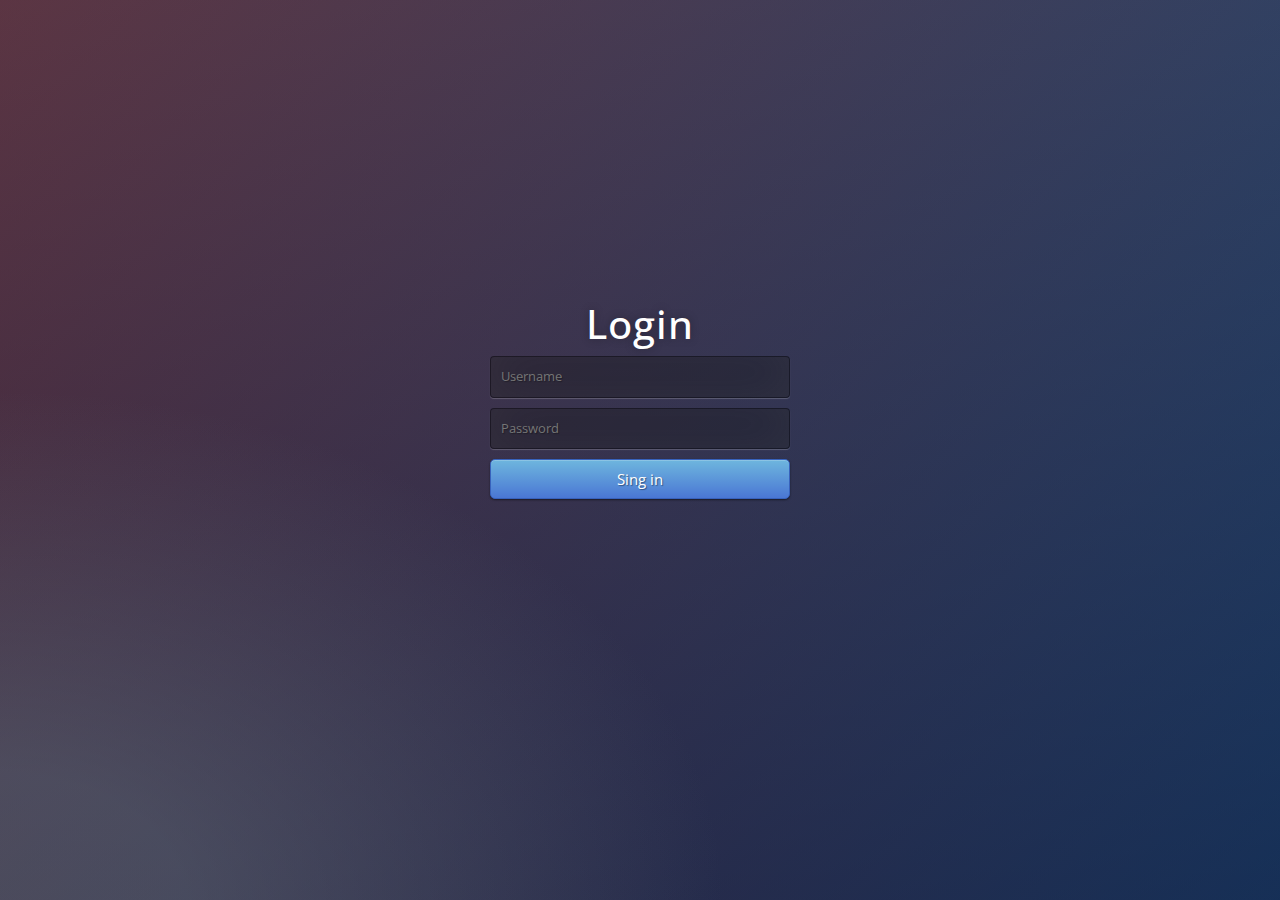
<file: index.html>
<!DOCTYPE html>
<html lang="es">

<head>
    <meta charset="UTF-8">
    <meta http-equiv="X-UA-Compatible" content="IE=edge">
    <meta name="viewport" content="width=device-width, initial-scale=1.0">
    <link rel="stylesheet" href="./assets/css/bootstrap.min.css">
    <link rel="stylesheet" href="./assets/css/login.css">
    <title>Login</title>
</head>

<body>
    <div class="login">
        <h1>Login</h1>
        <form>
            <input type="text" placeholder="Username" />
            <input type="password" placeholder="Password" />
            <a href="./contactos.html" type="submit" class="btn btn-primary btn-block btn-large">Sing in</a>
        </form>
    </div>
    <script src="./assets/js/bootstrap.min.js"></script>
</body>

</html>
</file>
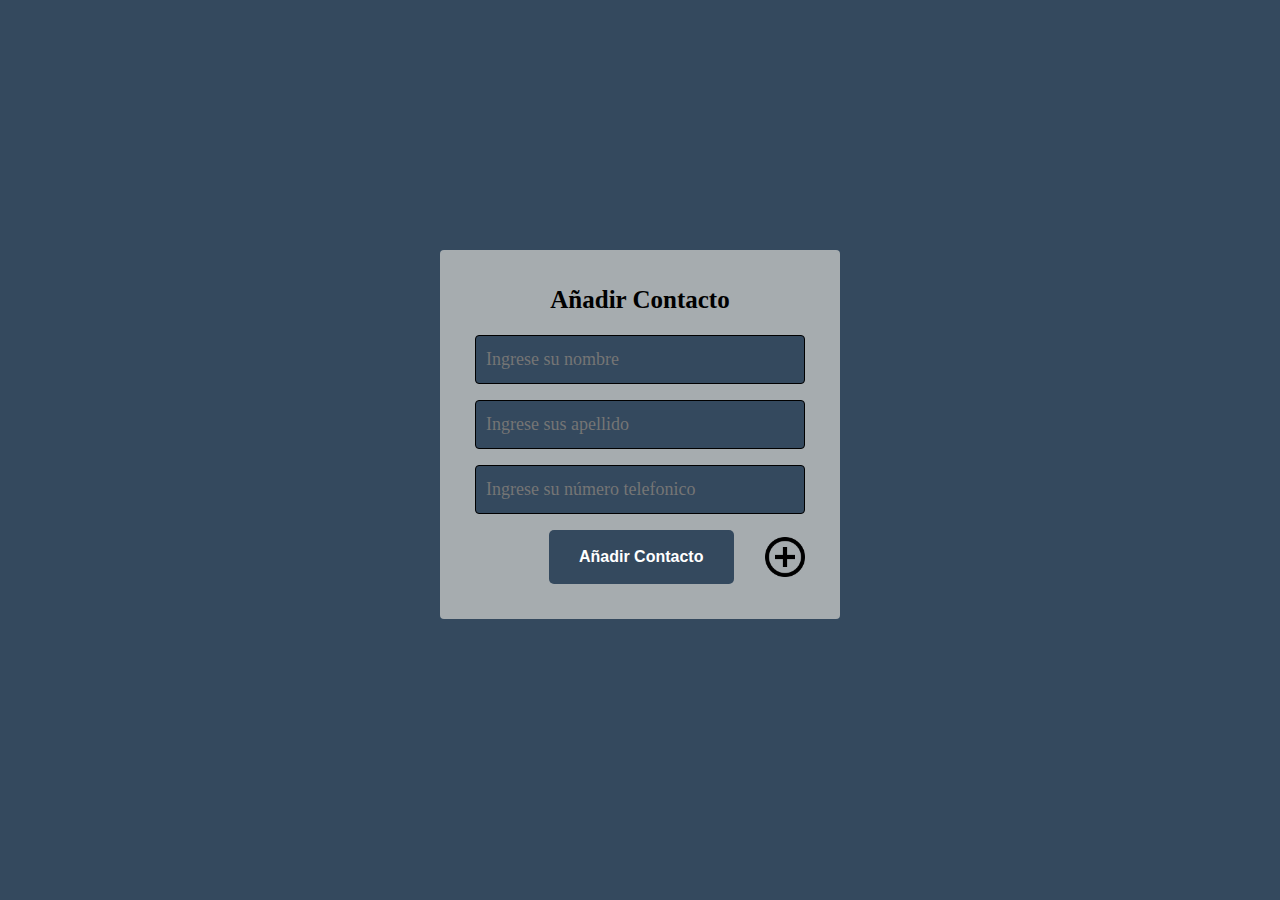
<file: agregarContacto.html>
<!DOCTYPE html>
<html lang="es">

<head>
    <meta charset="UTF-8">
    <meta http-equiv="X-UA-Compatible" content="IE=edge">
    <meta name="viewport" content="width=device-width, initial-scale=1.0">
    <link rel="stylesheet" href="./assets/css/bootstrap.min.css">
    <link rel="stylesheet" href="./assets/css/agregarcontacto.css">
    <title>Añadir contacto</title>
</head>

<body>
    <section class="form-register">
        <h4>Añadir Contacto</h4>
        <input class="controls" type="text" name="nombres" id="nombres" placeholder="Ingrese su nombre">
        <input class="controls" type="text" name="apellidos" id="apellidos" placeholder="Ingrese sus apellido">
        <input class="controls" type="email" name="numero" id="numero" placeholder="Ingrese su número telefonico">
        <img class="agregar" src="./assets/img/añadir.png" alt="añadir" width="40px" height="40px">
        <a id="botonAñadir" href="./contactos.html">Añadir Contacto</a>
      </section>
    <script src="./assets/js/bootstrap.min.js"></script>
</body>

</html>
</file>
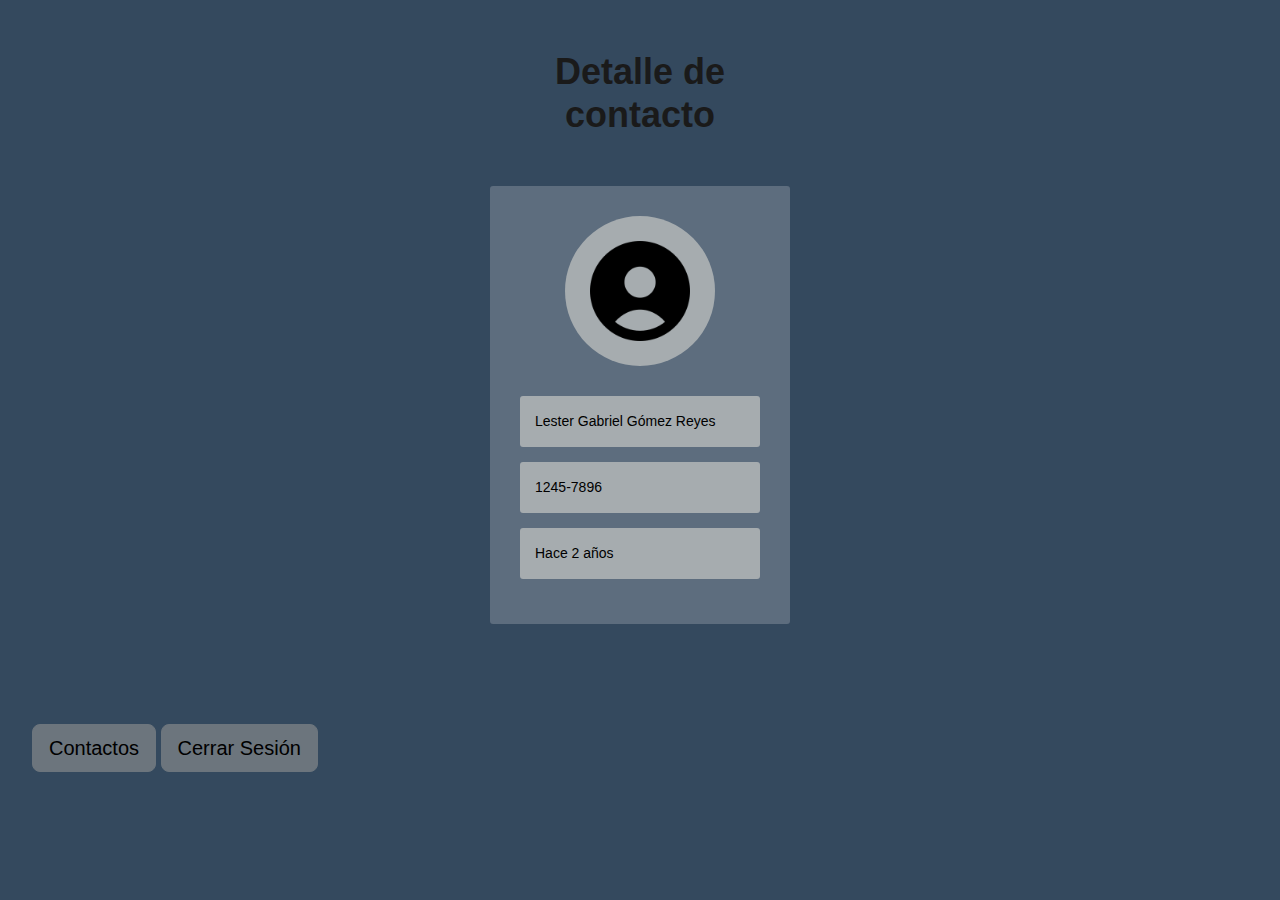
<file: contacto1.html>
<!DOCTYPE html>
<html lang="es">

<head>
    <meta charset="UTF-8">
    <meta http-equiv="X-UA-Compatible" content="IE=edge">
    <meta name="viewport" content="width=device-width, initial-scale=1.0">
    <link rel="stylesheet" href="./assets/css/bootstrap.min.css">
    <link rel="stylesheet" href="./assets/css/perfil.css">
    <title>Detalle de contacto</title>
</head>

<body>
    <div class="container">
        <div class="info">
            <h1>Detalle de contacto</h1>
        </div>
    </div>
    <div class="form">
        <div class="thumbnail"><img class="perfil" src="./assets/img/usuario.png" /></div>
        <form class="register-form">
            <input disable type="text" placeholder="name" />
        </form>
        <form class="login-form">
            <input type="text" name="nombre" value="Lester Gabriel Gómez Reyes" />
            <input type="text" name="telefono" value="1245-7896" />
            <input type="text" naem="agendado" value="Hace 2 años" />
        </form>
    </div>
    <ul>
        <a class="btn btn-secondary btn-lg botones" href="contactos.html" role="button">Contactos</a>
        <a class="btn btn-secondary btn-lg botones " href="./index.html" role="button">Cerrar Sesión</a>
    </ul>
    <script src="./assets/js/bootstrap.min.js"></script>
</body>

</html>
</file>
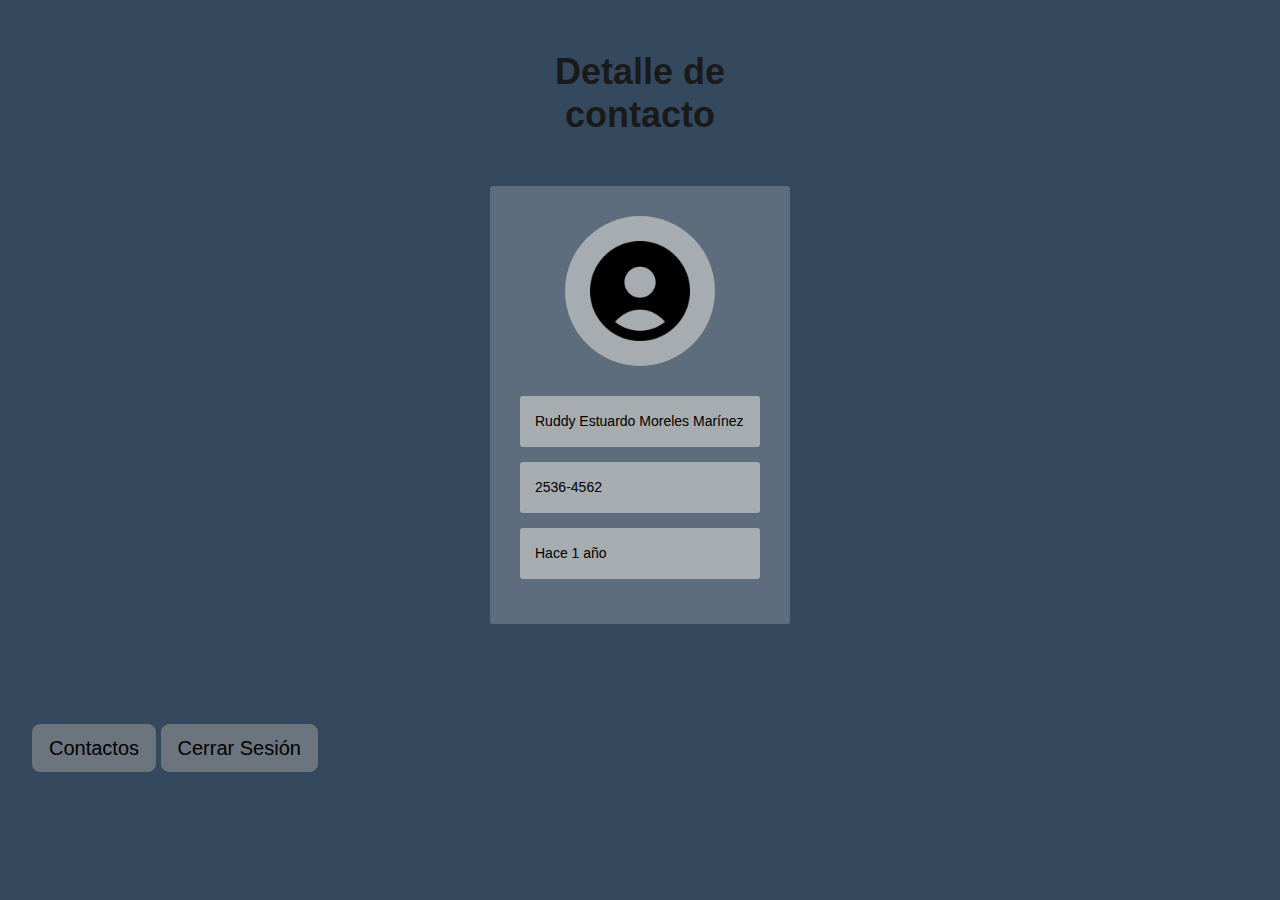
<file: contacto2.html>
<!DOCTYPE html>
<html lang="es">

<head>
    <meta charset="UTF-8">
    <meta http-equiv="X-UA-Compatible" content="IE=edge">
    <meta name="viewport" content="width=device-width, initial-scale=1.0">
    <link rel="stylesheet" href="./assets/css/bootstrap.min.css">
    <link rel="stylesheet" href="./assets/css/perfil.css">
    <title>Detalle de contacto</title>
</head>

<body>
    <div class="container">
        <div class="info">
            <h1>Detalle de contacto</h1>
        </div>
    </div>
    <div class="form">
        <div class="thumbnail"><img class="perfil" src="./assets/img/usuario.png" /></div>
        <form class="register-form">
            <input disable type="text" placeholder="name" />
        </form>
        <form class="login-form">
            <input type="text" name="nombre" value="Ruddy Estuardo Moreles Marínez" />
            <input type="text" name="telefono" value="2536-4562" />
            <input type="text" naem="agendado" value="Hace 1 año" />
        </form>
    </div>
    <ul>
        <a class="btn btn-secondary btn-lg botones" href="contactos.html" role="button">Contactos</a>
        <a class="btn btn-secondary btn-lg botones " href="./index.html" role="button">Cerrar Sesión</a>
    </ul>
    <script src="./assets/js/bootstrap.min.js"></script>
</body>

</html>
</file>
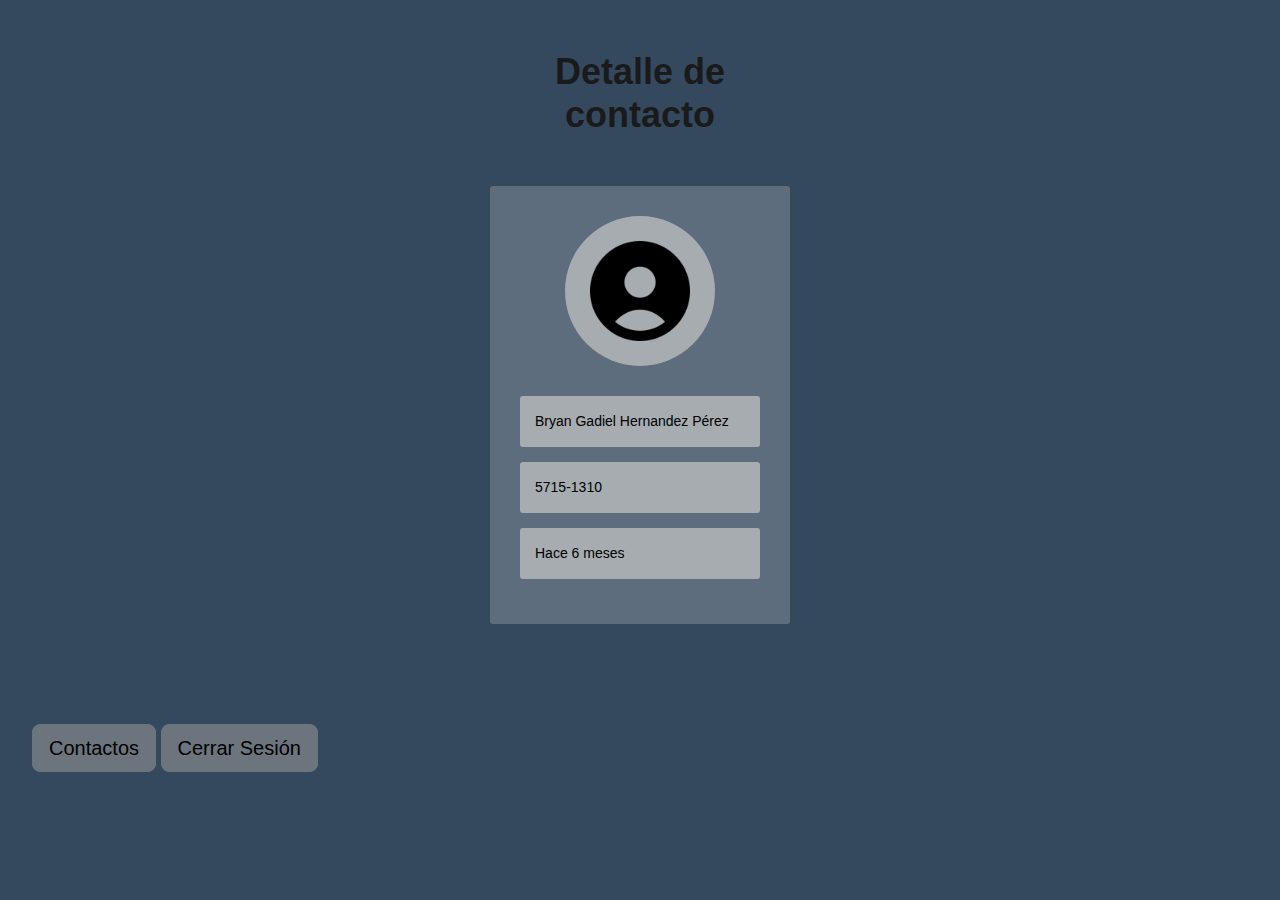
<file: contacto3.html>
<!DOCTYPE html>
<html lang="es">

<head>
    <meta charset="UTF-8">
    <meta http-equiv="X-UA-Compatible" content="IE=edge">
    <meta name="viewport" content="width=device-width, initial-scale=1.0">
    <link rel="stylesheet" href="./assets/css/bootstrap.min.css">
    <link rel="stylesheet" href="./assets/css/perfil.css">
    <title>Detalle de contacto</title>
</head>

<body>
    <div class="container">
        <div class="info">
            <h1>Detalle de contacto</h1>
        </div>
    </div>
    <div class="form">
        <div class="thumbnail"><img class="perfil" src="./assets/img/usuario.png" /></div>
        <form class="register-form">
            <input disable type="text" placeholder="name" />
        </form>
        <form class="login-form">
            <input type="text" name="nombre" value="Bryan Gadiel Hernandez Pérez" />
            <input type="text" name="telefono" value="5715-1310" />
            <input type="text" naem="agendado" value="Hace 6 meses" />
        </form>
    </div>
    <ul>
        <a class="btn btn-secondary btn-lg botones" href="contactos.html" role="button">Contactos</a>
        <a class="btn btn-secondary btn-lg botones " href="./index.html" role="button">Cerrar Sesión</a>
    </ul>
    <script src="./assets/js/bootstrap.min.js"></script>
</body>

</html>
</file>
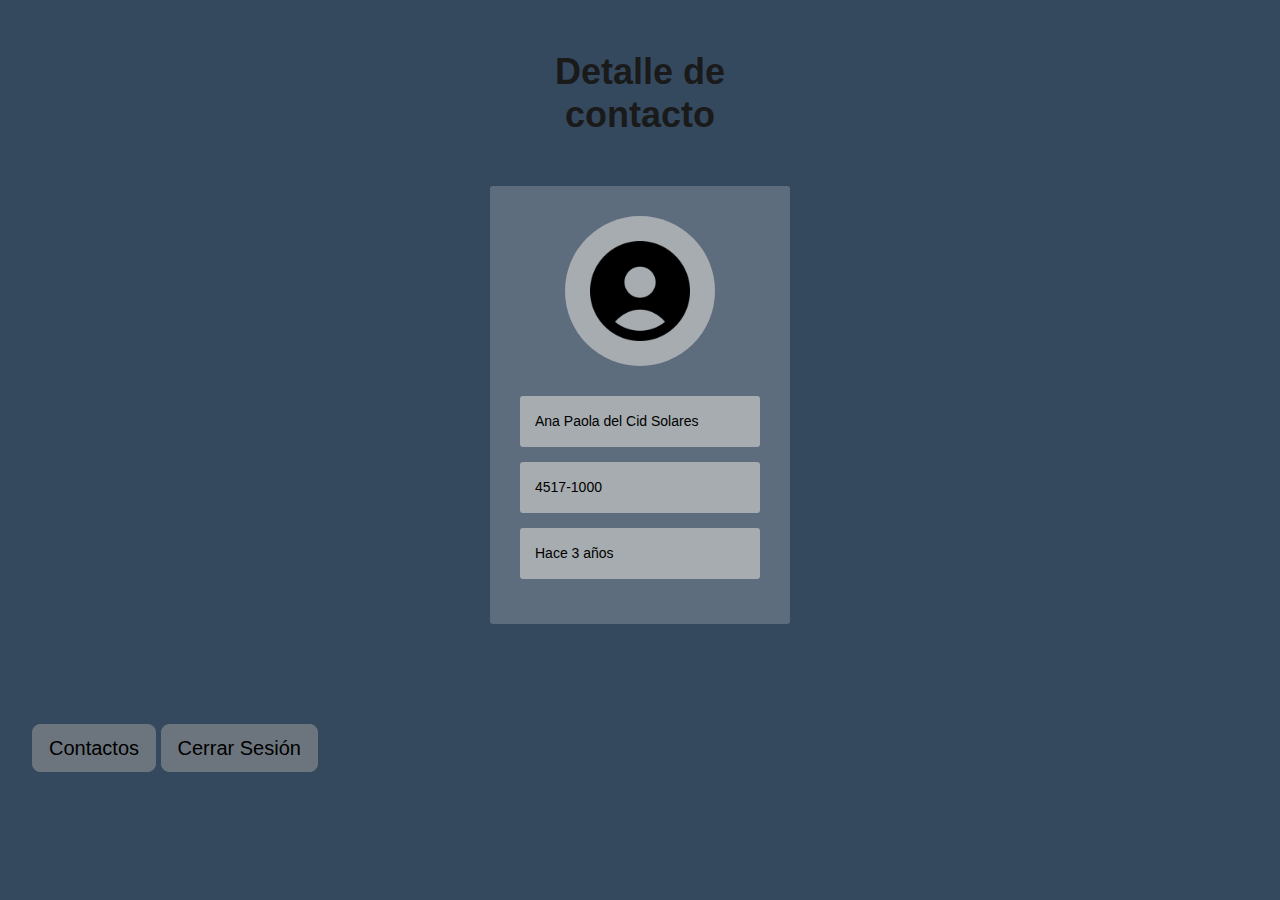
<file: contacto4.html>
<!DOCTYPE html>
<html lang="es">

<head>
    <meta charset="UTF-8">
    <meta http-equiv="X-UA-Compatible" content="IE=edge">
    <meta name="viewport" content="width=device-width, initial-scale=1.0">
    <link rel="stylesheet" href="./assets/css/bootstrap.min.css">
    <link rel="stylesheet" href="./assets/css/perfil.css">
    <title>Detalle de contacto</title>
</head>

<body>
    <div class="container">
        <div class="info">
            <h1>Detalle de contacto</h1>
        </div>
    </div>
    <div class="form">
        <div class="thumbnail"><img class="perfil" src="./assets/img/usuario.png" /></div>
        <form class="register-form">
            <input disable type="text" placeholder="name" />
        </form>
        <form class="login-form">
            <input type="text" name="nombre" value="Ana Paola del Cid Solares" />
            <input type="text" name="telefono" value="4517-1000" />
            <input type="text" naem="agendado" value="Hace 3 años" />
        </form>
    </div>
    <ul>
        <a class="btn btn-secondary btn-lg botones" href="contactos.html" role="button">Contactos</a>
        <a class="btn btn-secondary btn-lg botones " href="./index.html" role="button">Cerrar Sesión</a>
    </ul>
    <script src="./assets/js/bootstrap.min.js"></script>
</body>

</html>
</file>
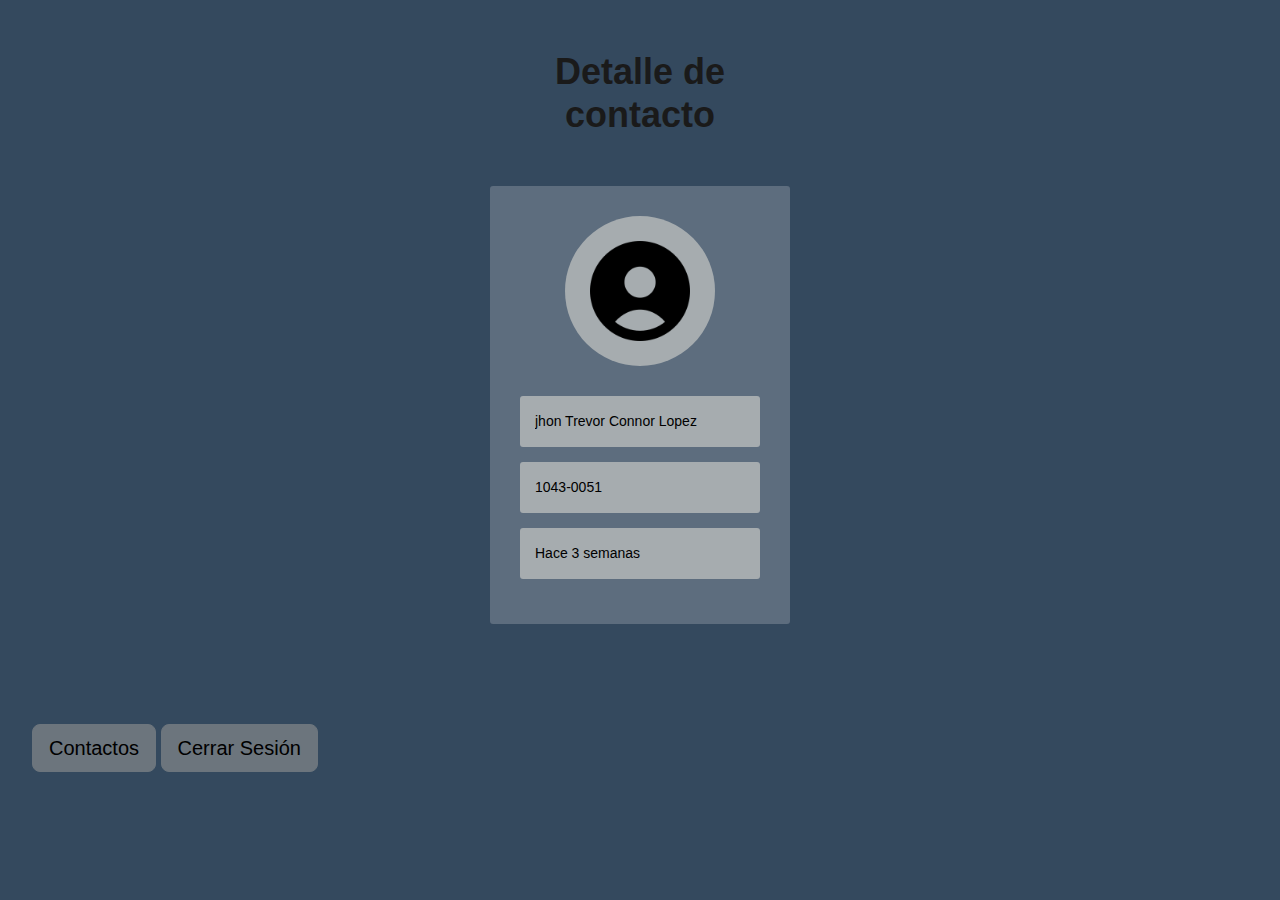
<file: contacto5.html>
<!DOCTYPE html>
<html lang="es">

<head>
    <meta charset="UTF-8">
    <meta http-equiv="X-UA-Compatible" content="IE=edge">
    <meta name="viewport" content="width=device-width, initial-scale=1.0">
    <link rel="stylesheet" href="./assets/css/bootstrap.min.css">
    <link rel="stylesheet" href="./assets/css/perfil.css">
    <title>Detalle de contacto</title>
</head>

<body>
    <div class="container">
        <div class="info">
            <h1>Detalle de contacto</h1>
        </div>
    </div>
    <div class="form">
        <div class="thumbnail"><img class="perfil" src="./assets/img/usuario.png" /></div>
        <form class="register-form">
            <input disable type="text" placeholder="name" />
        </form>
        <form class="login-form">
            <input type="text" name="nombre" value="jhon Trevor Connor Lopez" />
            <input type="text" name="telefono" value="1043-0051" />
            <input type="text" naem="agendado" value="Hace 3 semanas" />
        </form>
    </div>
    <ul>
        <a class="btn btn-secondary btn-lg botones" href="contactos.html" role="button">Contactos</a>
        <a class="btn btn-secondary btn-lg botones " href="./index.html" role="button">Cerrar Sesión</a>
    </ul>
    <script src="./assets/js/bootstrap.min.js"></script>
</body>

</html>
</file>
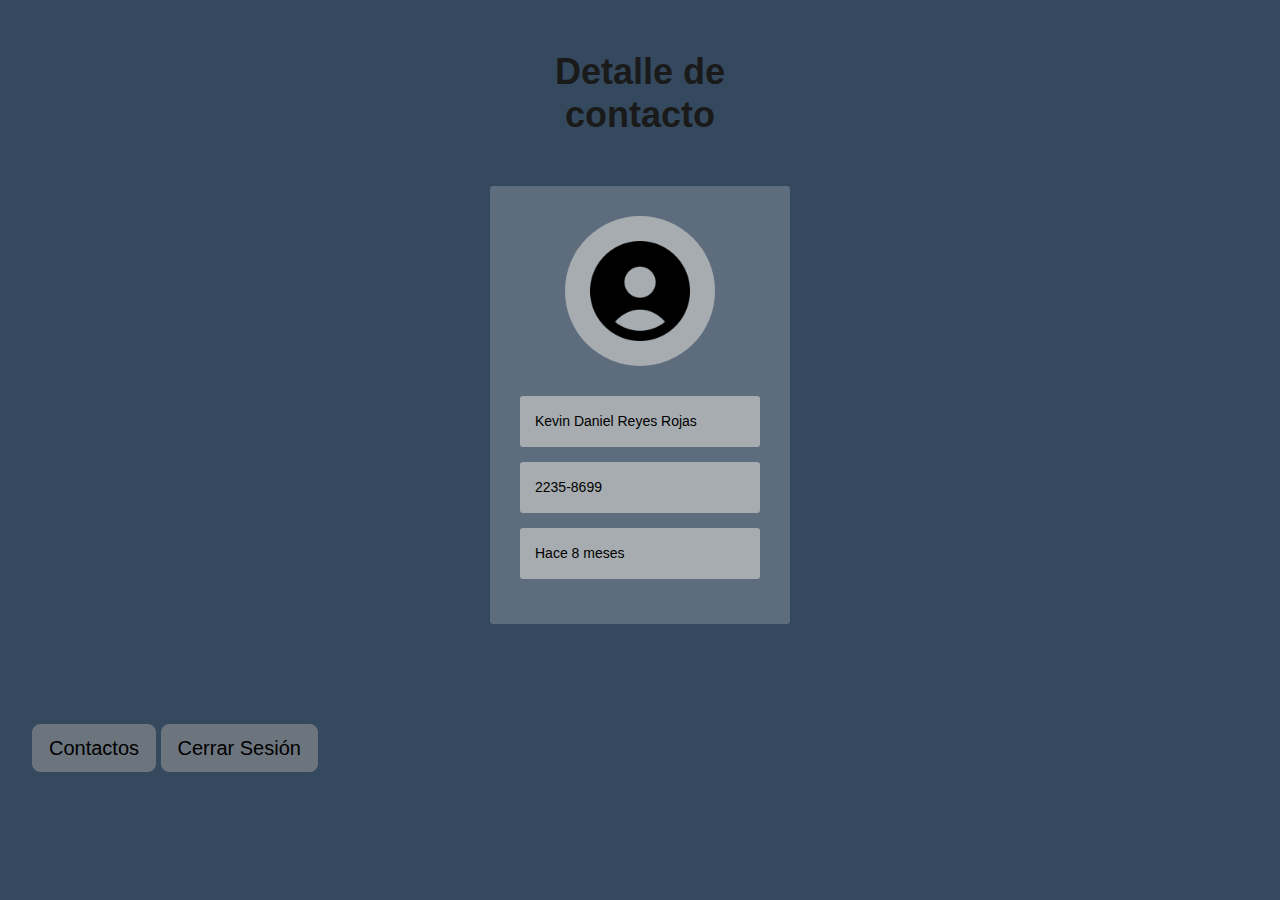
<file: contacto6.html>
<!DOCTYPE html>
<html lang="es">

<head>
    <meta charset="UTF-8">
    <meta http-equiv="X-UA-Compatible" content="IE=edge">
    <meta name="viewport" content="width=device-width, initial-scale=1.0">
    <link rel="stylesheet" href="./assets/css/bootstrap.min.css">
    <link rel="stylesheet" href="./assets/css/perfil.css">
    <title>Detalle de contacto</title>
</head>

<body>
    <div class="container">
        <div class="info">
            <h1>Detalle de contacto</h1>
        </div>
    </div>
    <div class="form">
        <div class="thumbnail"><img class="perfil" src="./assets/img/usuario.png" /></div>
        <form class="register-form">
            <input disable type="text" placeholder="name" />
        </form>
        <form class="login-form">
            <input type="text" name="nombre" value="Kevin Daniel Reyes Rojas" />
            <input type="text" name="telefono" value="2235-8699" />
            <input type="text" naem="agendado" value="Hace 8 meses" />
        </form>
    </div>
    <ul>
        <a class="btn btn-secondary btn-lg botones" href="contactos.html" role="button">Contactos</a>
        <a class="btn btn-secondary btn-lg botones " href="./index.html" role="button">Cerrar Sesión</a>
    </ul>
    <script src="./assets/js/bootstrap.min.js"></script>
</body>

</html>
</file>
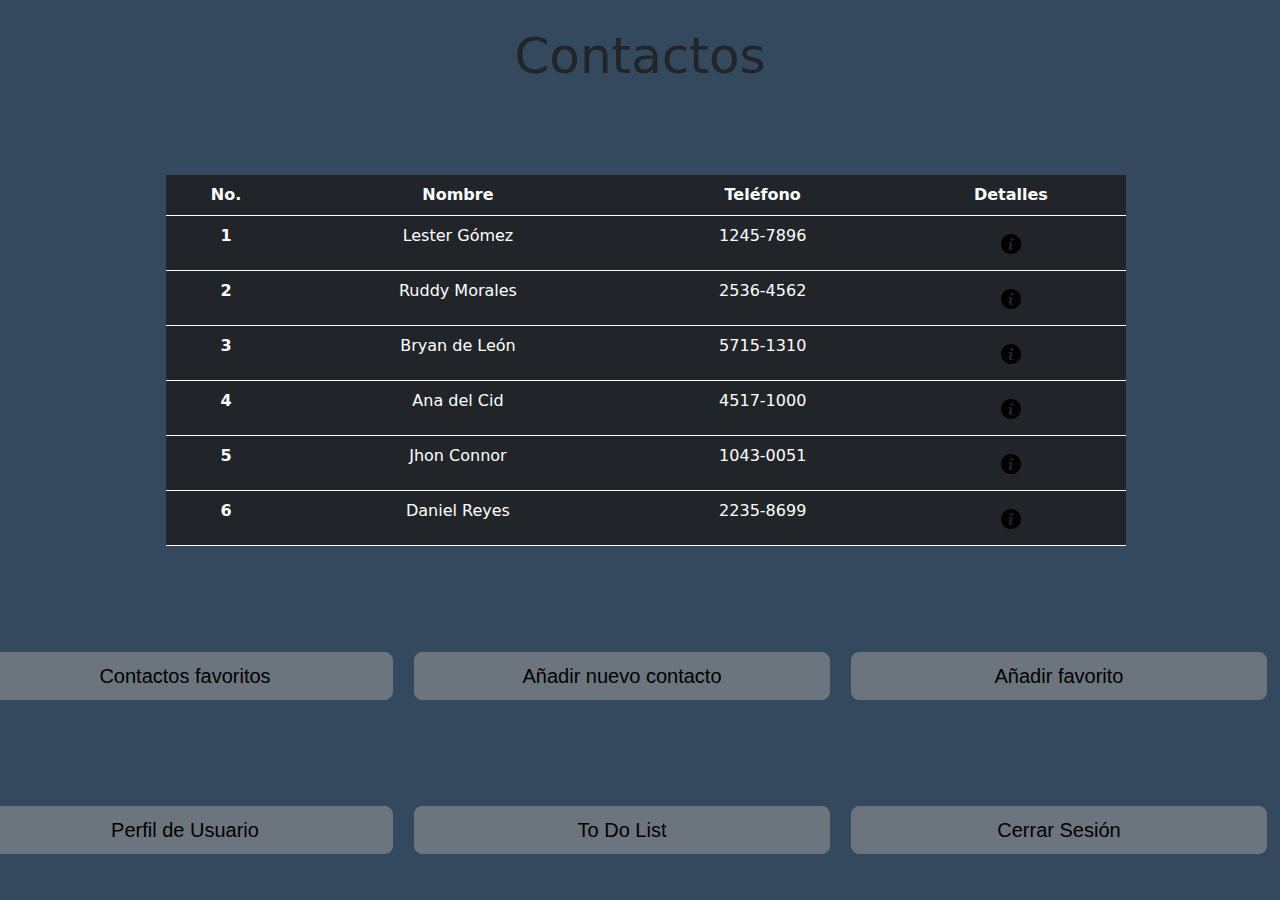
<file: contactos.html>
<!DOCTYPE html>
<html lang="es">

<head>
    <meta charset="UTF-8">
    <meta http-equiv="X-UA-Compatible" content="IE=edge">
    <meta name="viewport" content="width=device-width, initial-scale=1.0">
    <link rel="stylesheet" href="./assets/css/bootstrap.min.css">
    <link rel="stylesheet" href="./assets/css/contactos.css">
    <title>Contactos</title>
</head>

<body>
    <h1>Contactos</h1>
    <table class="table table-dark table-hover tablaContactos">
        <thead>
            <tr>
                <th scope="col">No.</th>
                <th scope="col">Nombre</th>
                <th scope="col">Teléfono</th>
                <th scope="col">Detalles</th>
            </tr>
        </thead>
        <tbody>
            <tr>
                <th scope="row">1</th>
                <td>Lester Gómez</td>
                <td>1245-7896</td>
                <td><button class="btn btn-dark" type="button"><a href="./contacto1.html"><img width="20px"
                    height="20px" src="./assets/img/iconInfo.png" alt=""></a></button></td>
            </tr>
            <tr>
                <th scope="row">2</th>
                <td>Ruddy Morales</td>
                <td>2536-4562</td>
                <td><button class="btn btn-dark" type="button"><a href="./contacto2.html"><img width="20px"
                    height="20px" src="./assets/img/iconInfo.png" alt=""></a></button></td>
            </tr>
            <tr>
                <th scope="row">3</th>
                <td>Bryan de León</td>
                <td>5715-1310</td>
                <td><button class="btn btn-dark" type="button"><a href="./contacto3.html"><img width="20px"
                    height="20px" src="./assets/img/iconInfo.png" alt=""></a></button></td>
            </tr>
            <tr>
                <th scope="row">4</th>
                <td>Ana del Cid</td>
                <td>4517-1000</td>
                <td><button class="btn btn-dark" type="button"><a href="./contacto4.html"><img width="20px"
                    height="20px" src="./assets/img/iconInfo.png" alt=""></a></button></td>
            </tr>
            <tr>
                <th scope="row">5</th>
                <td>Jhon Connor</td>
                <td>1043-0051</td>
                <td><button class="btn btn-dark" type="button"><a href="./contacto5.html"><img width="20px"
                    height="20px" src="./assets/img/iconInfo.png" alt=""></a></button></td>
            </tr>
            <tr>
                <th scope="row">6</th>
                <td>Daniel Reyes</td>
                <td>2235-8699</td>
                <td><button class="btn btn-dark" type="button"><a href="./contacto6.html"><img width="20px"
                    height="20px" src="./assets/img/iconInfo.png" alt=""></a></button></td>
            </tr>
        </tbody>
    </table>
    <ul class="d-grid gap-2 d-md-flex justify-content-md-end">
            <a class="btn btn-secondary btn-lg botones col-md-4" href="./contactosFavoritos.html" role="button">Contactos favoritos</a>
            <a class="btn btn-secondary btn-lg botones col-md-4" href="./agregarContacto.html" role="button">Añadir nuevo contacto</a>
            <a class="btn btn-secondary btn-lg botones col-md-4" href="./favoritos.html" role="button">Añadir favorito</a>
    </ul>
    <ul class="d-grid gap-2 d-md-flex justify-content-md-end">
        <a class="btn btn-secondary btn-lg botones col-md-4" href="./perfil.html" role="button">Perfil de Usuario</a>
        <a class="btn btn-secondary btn-lg botones col-md-4" href="./toDoList.html" role="button">To Do List</a>
        <a class="btn btn-secondary btn-lg botones col-md-4" href="./index.html" role="button">Cerrar Sesión</a>
</ul>
    <script src="./assets/js/bootstrap.min.js"></script>
</body>
</html>
</file>
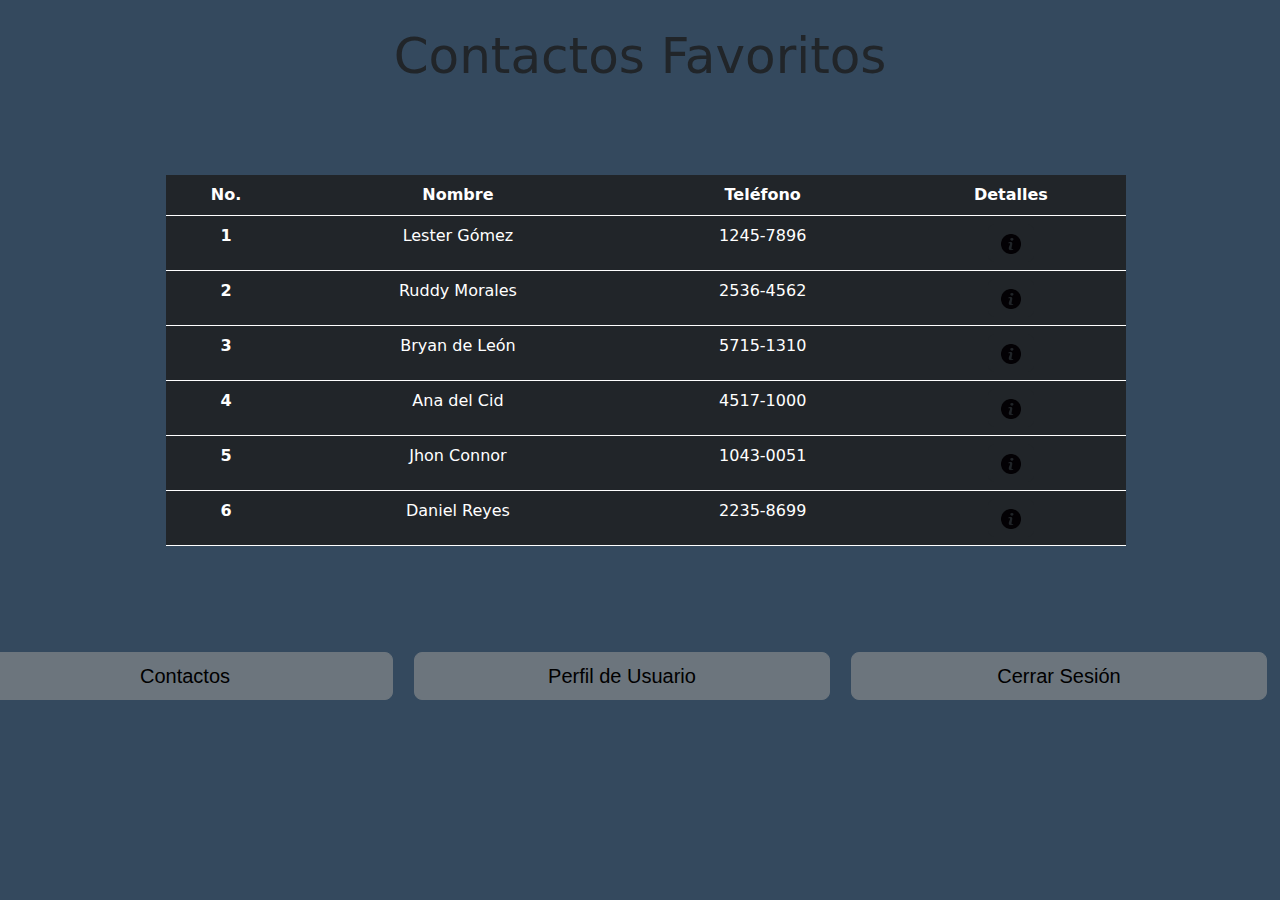
<file: contactosFavoritos.html>
<!DOCTYPE html>
<html lang="es">

<head>
    <meta charset="UTF-8">
    <meta http-equiv="X-UA-Compatible" content="IE=edge">
    <meta name="viewport" content="width=device-width, initial-scale=1.0">
    <link rel="stylesheet" href="./assets/css/bootstrap.min.css">
    <link rel="stylesheet" href="./assets/css/contactos.css">
    <title>Contactos Favoritos</title>
</head>

<body>
    <h1>Contactos Favoritos</h1>
    <table class="table table-dark table-hover tablaContactos">
        <thead>
            <tr>
                <th scope="col">No.</th>
                <th scope="col">Nombre</th>
                <th scope="col">Teléfono</th>
                <th scope="col">Detalles</th>
            </tr>
        </thead>
        <tbody>
            <tr>
                <th scope="row">1</th>
                <td>Lester Gómez</td>
                <td>1245-7896</td>
                <td><button class="btn btn-dark" type="button"><a href="./contacto1.html"><img width="20px"
                                height="20px" src="./assets/img/iconInfo.png" alt=""></a></button></td>
            </tr>
            <tr>
                <th scope="row">2</th>
                <td>Ruddy Morales</td>
                <td>2536-4562</td>
                <td><button class="btn btn-dark" type="button"><a href="./contacto2.html"><img width="20px"
                                height="20px" src="./assets/img/iconInfo.png" alt=""></a></button></td>
            </tr>
            <tr>
                <th scope="row">3</th>
                <td>Bryan de León</td>
                <td>5715-1310</td>
                <td><button class="btn btn-dark" type="button"><a href="./contacto3.html"><img width="20px"
                                height="20px" src="./assets/img/iconInfo.png" alt=""></a></button></td>
            </tr>
            <tr>
                <th scope="row">4</th>
                <td>Ana del Cid</td>
                <td>4517-1000</td>
                <td><button class="btn btn-dark" type="button"><a href="./contacto4.html"><img width="20px"
                                height="20px" src="./assets/img/iconInfo.png" alt=""></a></button></td>
            </tr>
            <tr>
                <th scope="row">5</th>
                <td>Jhon Connor</td>
                <td>1043-0051</td>
                <td><button class="btn btn-dark" type="button"><a href="./contacto5.html"><img width="20px"
                                height="20px" src="./assets/img/iconInfo.png" alt=""></a></button></td>
            </tr>
            <tr>
                <th scope="row">6</th>
                <td>Daniel Reyes</td>
                <td>2235-8699</td>
                <td><button class="btn btn-dark" type="button"><a href="./contacto6.html"><img width="20px"
                                height="20px" src="./assets/img/iconInfo.png" alt=""></a></button></td>
            </tr>
        </tbody>
    </table>
    <ul class="d-grid gap-2 d-md-flex justify-content-md-end">
        <a class="btn btn-secondary btn-lg botones col-md-4" href="./contactos.html" role="button">Contactos</a>
        <a class="btn btn-secondary btn-lg botones col-md-4" href="./perfil.html" role="button">Perfil de Usuario</a>
        <a class="btn btn-secondary btn-lg botones col-md-4" href="./index.html" role="button">Cerrar Sesión</a>
    </ul>
    <script src="./assets/js/bootstrap.min.js"></script>
</body>

</html>
</file>
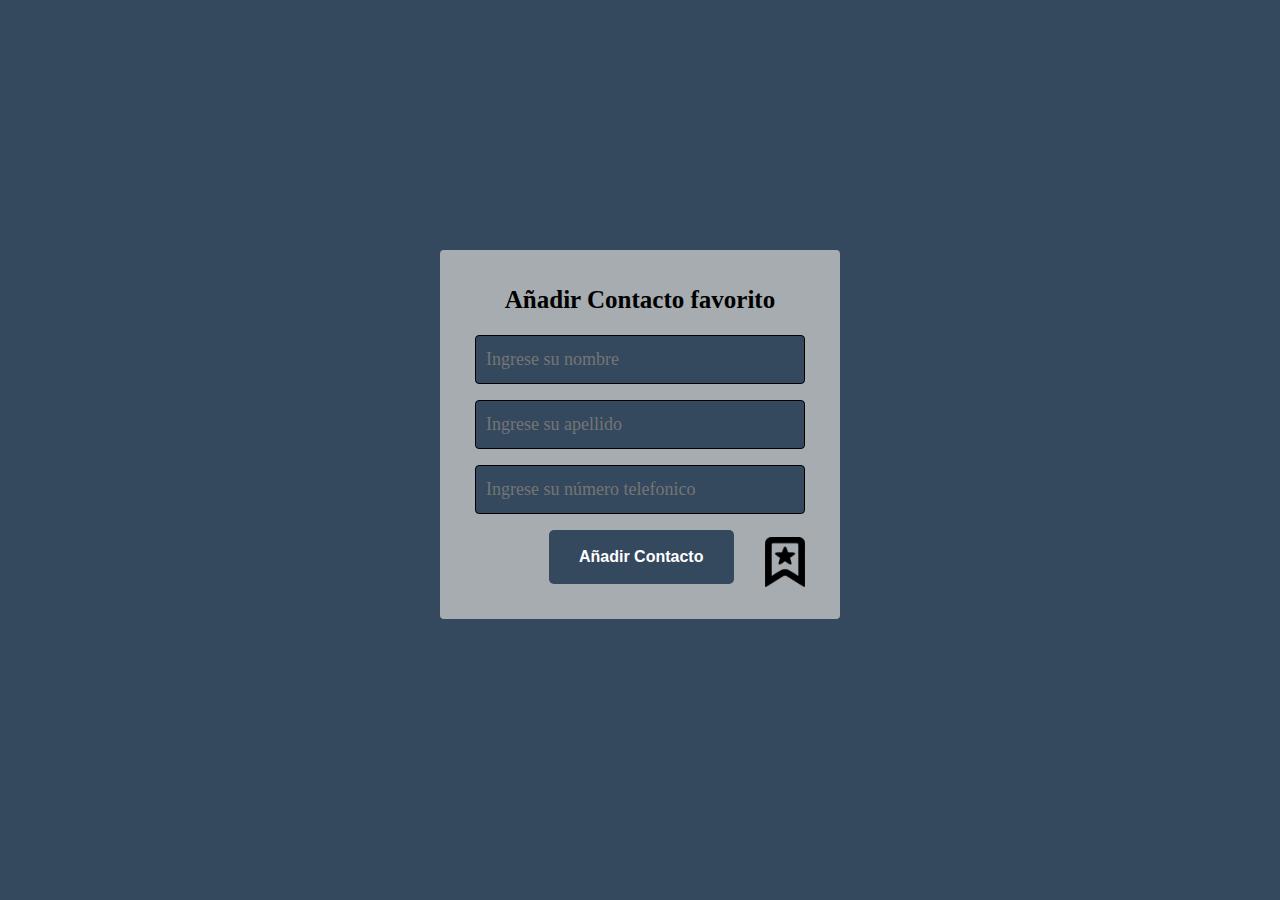
<file: favoritos.html>
<!DOCTYPE html>
<html lang="es">
<head>
    <meta charset="UTF-8">
    <meta http-equiv="X-UA-Compatible" content="IE=edge">
    <meta name="viewport" content="width=device-width, initial-scale=1.0">
    <link rel="stylesheet" href="./assets/css/bootstrap.min.css">
    <link rel="stylesheet" href="./assets/css/agregarcontacto.css">
    <title>Añadir favorito</title>
</head>
<body>
    <section class="form-register">
        <h4>Añadir Contacto favorito</h4>
        <input class="controls" type="text" name="nombres" id="nombres" placeholder="Ingrese su nombre">
        <input class="controls" type="text" name="apellidos" id="apellidos" placeholder="Ingrese su apellido">
        <input class="controls" type="email" name="numero" id="numero" placeholder="Ingrese su número telefonico">
        <img class="agregar" src="./assets/img/favorito.png.crdownload" alt="añadir" width="40px" height="50px">
        <a id="botonAñadir" href="./contactos.html">Añadir Contacto</a>
      </section>
    <script src="./assets/js/bootstrap.min.js"></script>
</body>
</html>
</file>
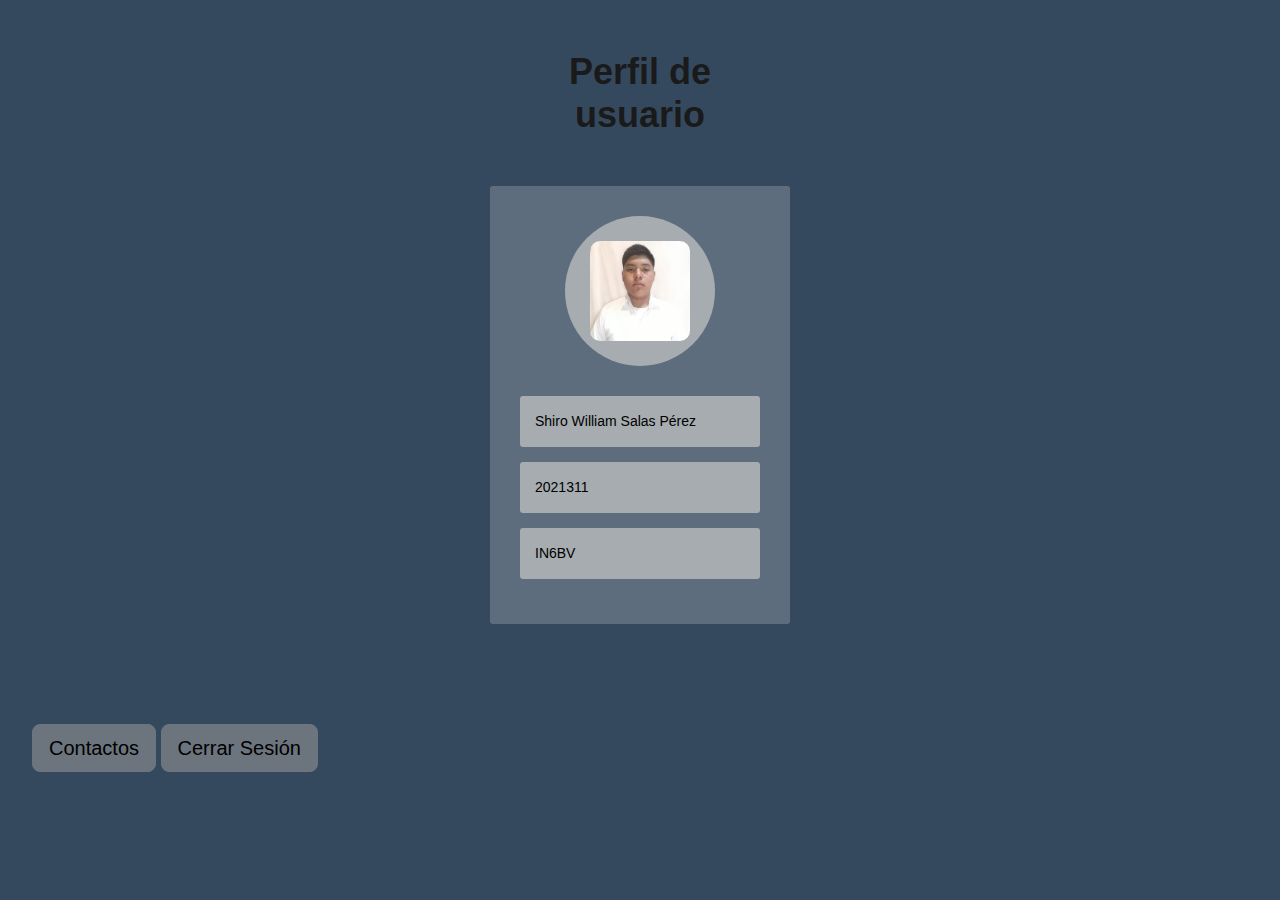
<file: perfil.html>
<!DOCTYPE html>
<html lang="es">

<head>
    <meta charset="UTF-8">
    <meta http-equiv="X-UA-Compatible" content="IE=edge">
    <meta name="viewport" content="width=device-width, initial-scale=1.0">
    <link rel="stylesheet" href="./assets/css/bootstrap.min.css">
    <link rel="stylesheet" href="./assets/css/perfil.css">
    <title>Perfil</title>
</head>

<body>
    <div class="container">
        <div class="info">
            <h1>Perfil de usuario</h1>
        </div>
    </div>
    <div class="form">
        <div class="thumbnail"><img class="perfil" src="./assets/img/perfil.JPG" /></div>
        <form class="register-form">
            <input disable type="text" placeholder="name" />
        </form>
        <form class="login-form">
            <input type="text" name="nombre" value="Shiro William Salas Pérez" />
            <input type="text" name="carne" value="2021311" />
            <input type="text" naem="codigoAcademico" value="IN6BV" />
        </form>
    </div>
    <ul>
        <a class="btn btn-secondary btn-lg botones" href="contactos.html" role="button">Contactos</a>
        <a class="btn btn-secondary btn-lg botones " href="./index.html" role="button">Cerrar Sesión</a>
    </ul>
    <script src="./assets/js/bootstrap.min.js"></script>
</body>

</html>
</file>
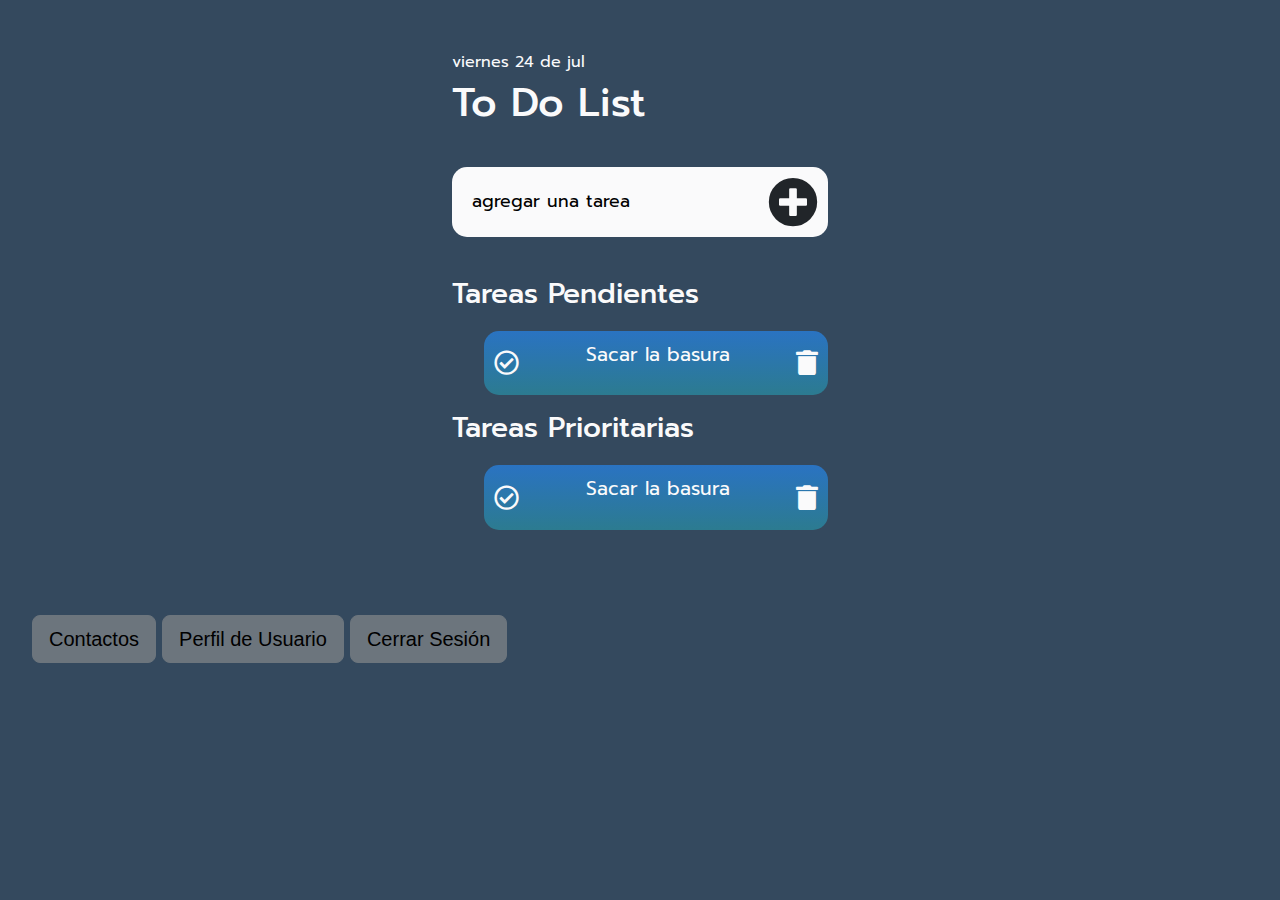
<file: toDoList.html>
<!DOCTYPE html>
<html lang="es">

<head>
    <meta charset="UTF-8">
    <meta http-equiv="X-UA-Compatible" content="IE=edge">
    <meta name="viewport" content="width=device-width, initial-scale=1.0">
    <title>TO DO LIST</title>
    <link rel="preconnect" href="https://fonts.googleapis.com">
    <link rel="preconnect" href="https://fonts.gstatic.com" crossorigin>
    <link href="https://fonts.googleapis.com/css2?family=Prompt:wght@400;600&display=swap" rel="stylesheet">
    <link rel="stylesheet" href="./assets/css/bootstrap.min.css">
    <link rel="stylesheet" href="https://cdnjs.cloudflare.com/ajax/libs/font-awesome/5.15.4/css/all.min.css">
    <link rel="stylesheet" href="./assets/css/toToList.css">
</head>

<body>
    <div class="container">
        <div class="perfil">
            <div id="fecha"></div>
            <h1>To Do List</h1>
        </div>
        <div class="agregar-tarea">
            <input type="text" id="input" placeholder="agregar una tarea">
            <i id="boton-enter" class="fas fa-plus-circle"></i>
        </div>
        <div class="seccion-tarea">
            <h3>Tareas Pendientes</h3>
            <ul id="lista">
                <li id="elemento">
                    <i class="far fa-check-circle co" data="realizado" id="0"></i>
                    <p class="text">Sacar la basura</p>
                    <i class="fas fa-trash de" data="eliminado" id="0"></i>
                </li>
            </ul>
        </div>
        <div class="seccion-tarea">
            <h3>Tareas Prioritarias</h3>
            <ul id="lista">
                <li id="elemento">
                    <i class="far fa-check-circle co" data="realizado" id="0"></i>
                    <p class="text">Sacar la basura</p>
                    <i class="fas fa-trash de" data="eliminado" id="0"></i>
                </li>
            </ul>
        </div>
    </div>
    <ul>
        <a class="btn btn-secondary btn-lg botones" href="contactos.html" role="button">Contactos</a>
        <a class="btn btn-secondary btn-lg botones" href="./perfil.html" role="button">Perfil de Usuario</a>
        <a class="btn btn-secondary btn-lg botones " href="./index.html" role="button">Cerrar Sesión</a>
    </ul>
    <script src="./assets/js/index.js"></script>
    <script src="./assets/js/bootstrap.min.js"></script>
</body>

</html>
</file>
<file: assets/css/login.css>
@import url(https://fonts.googleapis.com/css?family=Open+Sans);

.btn {
    display: inline-block;
    *display: inline;
    *zoom: 1;
    padding: 4px 10px 4px;
    margin-bottom: 0;
    font-size: 13px;
    line-height: 18px;
    color: #333333;
    text-align: center;
    text-shadow: 0 1px 1px rgba(255, 255, 255, 0.75);
    vertical-align: middle;
    background-color: #f5f5f5;
    background-image: -moz-linear-gradient(top, #ffffff, #e6e6e6);
    background-image: -ms-linear-gradient(top, #ffffff, #e6e6e6);
    background-image: -webkit-gradient(linear,
            0 0,
            0 100%,
            from(#ffffff),
            to(#e6e6e6));
    background-image: -webkit-linear-gradient(top, #ffffff, #e6e6e6);
    background-image: -o-linear-gradient(top, #ffffff, #e6e6e6);
    background-image: linear-gradient(top, #ffffff, #e6e6e6);
    background-repeat: repeat-x;
    filter: progid:dximagetransform.microsoft.gradient(startColorstr=#ffffff, endColorstr=#e6e6e6, GradientType=0);
    border-color: #e6e6e6 #e6e6e6 #e6e6e6;
    border-color: rgba(0, 0, 0, 0.1) rgba(0, 0, 0, 0.1) rgba(0, 0, 0, 0.25);
    border: 1px solid #e6e6e6;
    -webkit-border-radius: 4px;
    -moz-border-radius: 4px;
    border-radius: 4px;
    -webkit-box-shadow: inset 0 1px 0 rgba(255, 255, 255, 0.2),
        0 1px 2px rgba(0, 0, 0, 0.05);
    -moz-box-shadow: inset 0 1px 0 rgba(255, 255, 255, 0.2),
        0 1px 2px rgba(0, 0, 0, 0.05);
    box-shadow: inset 0 1px 0 rgba(255, 255, 255, 0.2),
        0 1px 2px rgba(0, 0, 0, 0.05);
    cursor: pointer;
    *margin-left: 0.3em;
}

.btn:hover,
.btn:active,
.btn.active,
.btn.disabled,
.btn[disabled] {
    background-color: #e6e6e6;
}

.btn-large {
    padding: 9px 14px;
    font-size: 15px;
    line-height: normal;
    -webkit-border-radius: 5px;
    -moz-border-radius: 5px;
    border-radius: 5px;
}

.btn:hover {
    color: #333333;
    text-decoration: none;
    background-color: #e6e6e6;
    background-position: 0 -15px;
    -webkit-transition: background-position 0.1s linear;
    -moz-transition: background-position 0.1s linear;
    -ms-transition: background-position 0.1s linear;
    -o-transition: background-position 0.1s linear;
    transition: background-position 0.1s linear;
}

.btn-primary,
.btn-primary:hover {
    text-shadow: 0 -1px 0 rgba(0, 0, 0, 0.25);
    color: #ffffff;
}

.btn-primary.active {
    color: rgba(255, 255, 255, 0.75);
}

.btn-primary {
    background-color: #4a77d4;
    background-image: -moz-linear-gradient(top, #6eb6de, #4a77d4);
    background-image: -ms-linear-gradient(top, #6eb6de, #4a77d4);
    background-image: -webkit-gradient(linear,
            0 0,
            0 100%,
            from(#6eb6de),
            to(#4a77d4));
    background-image: -webkit-linear-gradient(top, #6eb6de, #4a77d4);
    background-image: -o-linear-gradient(top, #6eb6de, #4a77d4);
    background-image: linear-gradient(top, #6eb6de, #4a77d4);
    background-repeat: repeat-x;
    filter: progid:dximagetransform.microsoft.gradient(startColorstr=#6eb6de, endColorstr=#4a77d4, GradientType=0);
    border: 1px solid #3762bc;
    text-shadow: 1px 1px 1px rgba(0, 0, 0, 0.4);
    box-shadow: inset 0 1px 0 rgba(255, 255, 255, 0.2),
        0 1px 2px rgba(0, 0, 0, 0.5);
}

.btn-primary:hover,
.btn-primary:active,
.btn-primary.active,
.btn-primary.disabled,
.btn-primary[disabled] {
    filter: none;
    background-color: #4a77d4;
}

.btn-block {
    width: 100%;
    display: block;
}

* {
    -webkit-box-sizing: border-box;
    -moz-box-sizing: border-box;
    -ms-box-sizing: border-box;
    -o-box-sizing: border-box;
    box-sizing: border-box;
}

html {
    width: 100%;
    height: 100%;
    overflow: hidden;
}

body {
    width: 100%;
    height: 100%;
    font-family: "Open Sans", sans-serif;
    background: #092756;
    background: -moz-radial-gradient(0% 100%,
            ellipse cover,
            rgba(104, 128, 138, 0.4) 10%,
            rgba(138, 114, 76, 0) 40%),
        -moz-linear-gradient(top, rgba(57, 173, 219, 0.25) 0%, rgba(42, 60, 87, 0.4) 100%),
        -moz-linear-gradient(-45deg, #670d10 0%, #092756 100%);
    background: -webkit-radial-gradient(0% 100%,
            ellipse cover,
            rgba(104, 128, 138, 0.4) 10%,
            rgba(138, 114, 76, 0) 40%),
        -webkit-linear-gradient(top, rgba(57, 173, 219, 0.25) 0%, rgba(42,
                60,
                87,
                0.4) 100%),
        -webkit-linear-gradient(-45deg, #670d10 0%, #092756 100%);
    background: -o-radial-gradient(0% 100%,
            ellipse cover,
            rgba(104, 128, 138, 0.4) 10%,
            rgba(138, 114, 76, 0) 40%),
        -o-linear-gradient(top, rgba(57, 173, 219, 0.25) 0%, rgba(42, 60, 87, 0.4) 100%),
        -o-linear-gradient(-45deg, #670d10 0%, #092756 100%);
    background: -ms-radial-gradient(0% 100%,
            ellipse cover,
            rgba(104, 128, 138, 0.4) 10%,
            rgba(138, 114, 76, 0) 40%),
        -ms-linear-gradient(top, rgba(57, 173, 219, 0.25) 0%, rgba(42, 60, 87, 0.4) 100%),
        -ms-linear-gradient(-45deg, #670d10 0%, #092756 100%);
    background: -webkit-radial-gradient(0% 100%,
            ellipse cover,
            rgba(104, 128, 138, 0.4) 10%,
            rgba(138, 114, 76, 0) 40%),
        linear-gradient(to bottom,
            rgba(57, 173, 219, 0.25) 0%,
            rgba(42, 60, 87, 0.4) 100%),
        linear-gradient(135deg, #670d10 0%, #092756 100%);
    filter: progid:DXImageTransform.Microsoft.gradient(startColorstr='#3E1D6D', endColorstr='#092756', GradientType=1);
}

.login {
    position: absolute;
    top: 50%;
    left: 50%;
    margin: -150px 0 0 -150px;
    width: 300px;
    height: 300px;
}

.login h1 {
    color: #fff;
    text-shadow: 0 0 10px rgba(0, 0, 0, 0.3);
    letter-spacing: 1px;
    text-align: center;
}

input {
    width: 100%;
    margin-bottom: 10px;
    background: rgba(0, 0, 0, 0.3);
    border: none;
    outline: none;
    padding: 10px;
    font-size: 13px;
    color: #fff;
    text-shadow: 1px 1px 1px rgba(0, 0, 0, 0.3);
    border: 1px solid rgba(0, 0, 0, 0.3);
    border-radius: 4px;
    box-shadow: inset 0 -5px 45px rgba(100, 100, 100, 0.2),
        0 1px 1px rgba(255, 255, 255, 0.2);
    -webkit-transition: box-shadow 0.5s ease;
    -moz-transition: box-shadow 0.5s ease;
    -o-transition: box-shadow 0.5s ease;
    -ms-transition: box-shadow 0.5s ease;
    transition: box-shadow 0.5s ease;
}

input:focus {
    box-shadow: inset 0 -5px 45px rgba(100, 100, 100, 0.4),
        0 1px 1px rgba(255, 255, 255, 0.2);
}
</file>
<file: assets/css/agregarcontacto.css>
.controls {
    width: 100%;
    background: #34495E;
    padding: 10px;
    border-radius: 4px;
    margin-bottom: 16px;
    border: 1px solid black;
    font-family: 'calibri';
    font-size: 18px;
    color: white;
  }

  .form-register p {
    height: 40px;
    text-align: center;
    font-size: 18px;
    line-height: 40px;
  }

  .form-register a {
    color: white;
    text-decoration: none;
  }
  
  .form-register a:hover {
    color: white;
    text-decoration: underline;
  }
  
  .form-register .botons {
    width: 100%;
    background: #1f53c5;
    border: none;
    padding: 12px;
    color: white;
    margin: 16px 0;
    font-size: 16px;
  }

  #botonAñadir{
    text-align: center;
    display: flex;
    margin-left: 74px;
    width: 185px;
    font-family: sans-serif;
    font-weight: 700;
    background-color: #34495E;
    border-radius: 5px;
    color: #FFF;
    border: none;
    padding: 15px 30px;
    text-decoration: none;
}

* {
    margin: 0;
    padding: 0;
    box-sizing: border-box;
  }

  body{
    background-color: #34495E; 
  }

  .form-register {
    width: 400px;
    background: #A6ACAF;
    padding: 35px;
    margin: auto;
    margin-top: 250px;
    border-radius: 4px;
    font-family: 'calibri';
    color: black;
  }

  .form-register h4 {
    text-align: center;
    font-weight: bold;
    font-size: 25px;
    margin-bottom: 20px;
  }
  .agregar{
    float: right;
    position: relative;
    margin-top: 7px;
  }
</file>
<file: assets/css/perfil.css>
/* Form */
.form {
    position: relative;
    z-index: 1;
    background: #5D6D7E;
    max-width: 300px;
    margin: 0 auto 100px;
    padding: 30px;
    border-top-left-radius: 3px;
    border-top-right-radius: 3px;
    border-bottom-left-radius: 3px;
    border-bottom-right-radius: 3px;
    text-align: center;
}

.form .thumbnail {
    background: #A6ACAF;
    width: 150px;
    height: 150px;
    margin: 0 auto 30px;
    padding: 25px 25px;
    border-top-left-radius: 100%;
    border-top-right-radius: 100%;
    border-bottom-left-radius: 100%;
    border-bottom-right-radius: 100%;
    box-sizing: border-box;
}

.form .thumbnail img {
    display: block;
    width: 100%;
}

.form input {
    outline: 0;
    background: #A6ACAF;
    width: 100%;
    border: 0;
    margin: 0 0 15px;
    padding: 15px;
    border-top-left-radius: 3px;
    border-top-right-radius: 3px;
    border-bottom-left-radius: 3px;
    border-bottom-right-radius: 3px;
    box-sizing: border-box;
    font-size: 14px;
}

.form button {
    outline: 0;
    background: #EF3B3A;
    width: 100%;
    border: 0;
    padding: 15px;
    border-top-left-radius: 3px;
    border-top-right-radius: 3px;
    border-bottom-left-radius: 3px;
    border-bottom-right-radius: 3px;
    color: #FFFFFF;
    font-size: 14px;
    transition: all 0.3 ease;
    cursor: pointer;
}

.form .message {
    margin: 15px 0 0;
    color: #b3b3b3;
    font-size: 12px;
}

.form .message a {
    color: #EF3B3A;
    text-decoration: none;
}

.form .register-form {
    display: none;
}

.container {
    position: relative;
    z-index: 1;
    max-width: 300px;
    margin: 0 auto;
}

.container:before,
.container:after {
    content: "";
    display: block;
    clear: both;
}

.container .info {
    margin: 50px auto;
    text-align: center;
}

.container .info h1 {
    margin: 0 0 25px;
    padding: 0;
    font-size: 36px;
    font-weight: bold;
    color: #1a1a1a;
}

.container .info span {
    color: #4d4d4d;
    font-size: 12px;
}

.container .info span a {
    color: #000000;
    text-decoration: none;
}

.container .info span .fa {
    color: #EF3B3A;
}

/* END Form */
/* Demo Purposes */
body {
    background: #34495E;
    font-family: "Roboto", sans-serif;
    -webkit-font-smoothing: antialiased;
    -moz-osx-font-smoothing: grayscale;
}

body:before {
    position: fixed;
    top: 0;
    left: 0;
    display: block;
    background: rgba(255, 255, 255, 0.8);
    width: 100%;
    height: 100%;
}

#video {
    z-index: -99;
    position: fixed;
    top: 50%;
    left: 50%;
    min-width: 100%;
    min-height: 100%;
    width: auto;
    height: auto;
    transform: translateX(-50%) translateY(-50%);
}

.perfil {
    border-radius: 10%;
}

.botones{
    font-family: Arial;
    font-size: 20px;
    color: black;
}

.botones:hover{
    font-family: Arial;
    font-size: 20px;
    color: black;
}
</file>
<file: assets/css/contactos.css>
body{
    background-color: #34495E;
}

h1{
    text-align: center;
    font-size: 50px;
    margin-top: 2%;
}
.tablaContactos{
    margin-top: 7%;
    margin-left: 13%;
    border-color: white;
    width: 75%;
    text-align: center;
}

.botones{
    position: relative;
    display: flex;
    text-align: center;
    justify-content: center;
    margin-top: 90px;
    margin-right: 13px;
    font-family: Arial;
    font-size: 20px;
    color: black;
}

.botones:hover{
    font-family: Arial;
    font-size: 20px;
    color: black;
}
</file>
<file: assets/css/toToList.css>
/* * {
     box-sizing: border-box;
     padding: 0;
     margin: 0;
 }


 :root {
        --white: #fafafb;
        --purple:#9a67ea;
        --blue-light:#04d4c3;
        --blue-dark:#2a73c2;
        --green: #2c7b90;
 }
body {
    background: linear-gradient(to bottom, var(--purple) , var(--blue-light));
    height: 100vh;
    font-family: 'Prompt', sans-serif;
}


 .container {
    max-width:100%;
    width: 400px;
    height: 600px;
    margin: 0 auto;
    padding: 0 30px;

}  */


/*//Perfil ///*/

/* .perfil h1 {
    color: var(--white) ;
    
}
.perfil span {
    color: var(--white);
    letter-spacing: 1px;
}

#fecha {
    color: var(--white);
    padding: 50px 15px 5px 0px;
} */





/*////////////AGREGAR TAREA //////////////////*/
/* 
.agregar-tarea {
    background-color: var(--white) ;
    width: 100%;
    height: 70px;
    border-radius: 15px;
    padding: 10px 10px;
    display: flex;
    align-items: center;
    gap: 70px;
    margin: 40px 0;

}

.agregar-tarea i {
    font-size: 50px;
    color: var(--purple) ;
    
}
.agregar-tarea i:hover {
    transform: scale(1.1);
    cursor: pointer;
}

.agregar-tarea input {
    width: 100%;
    height: 100%;
    border-radius: 8px;
    border: none;
    background-color: var(--white);
    padding-left:10px ;
    

}

.agregar-tarea input::placeholder {
    font-size: 1.1rem;
    color: var(--purple);
 } */

/*///seccion de tarea////*/

/* .seccion-tarea h3 {
    margin-bottom: 20px;
    color: var(--white);
}

.seccion-tarea li {
    display: flex;
    align-items: center;
    justify-content: space-between;
    background: linear-gradient(to bottom, var(--blue-dark) , var(--green));
    border-radius:15px ;
    color: var(--white);
    padding: 10px;
    margin: 5px 0;


}

.seccion-tarea > ul p {
    font-size: 1.2rem;
}
.seccion-tarea i {
    font-size: 20px;
}

.seccion-tarea i:hover {
    color: var(--blue-light);
    cursor: pointer;
}
.line-through{
    text-decoration: line-through;
    color : var(--blue-light);
} */



* {
    box-sizing: border-box;
    padding: 0;
    margin: 0;
}

:root {
   --white: #fafafb;
   background-color: #34495E;
   --blue-dark:#2a73c2;
   --green: #2c7b90;

}

body {
    background: linear-gradient(to bottom,var(--purple),var(--blue-light));
    height: 100vh;   
    font-family: 'Prompt', sans-serif;
}

.container {
    max-width: 80%;
    width: 400px;
    height: 600px;
    margin: 0 auto;
}

/*PERFIL*/



.perfil h1 {
    color: var(--white);
}

.perfil span {
    color: var(--white);
    letter-spacing: 1px;
}

#fecha {
    color: var(--white);
    padding: 50px 0 5px 0px;

}




/*AGREGAR TAREA*/

.agregar-tarea {
    background-color: var(--white) ;
    border-radius: 15px;
    height: 70px;
    display: flex;
    align-items: center;
    gap: 70px;
    padding: 10px;
    margin: 40px 0;
}

.agregar-tarea input {
    width: 100%;
    height: 100%;
    border-radius: 8px;
    border: none;
    background-color: var(--white);
    padding-left: 10px;

}
.agregar-tarea input::placeholder {
   font-size: 1.1rem;
   color: var(--purple);
}

.agregar-tarea i{
    font-size: 50px;
    color: var(--purple);

}
.agregar-tarea i:hover {
    transform: scale(1.1);
    cursor: pointer;
}



/*SECCION DE TAREA */

.seccion-tarea h3 {
    color: var(--white);
    margin-bottom: 20px;
}

.seccion-tarea li {
    display: flex;
    align-items: center;
    justify-content: space-between;
    background: linear-gradient(to bottom,var(--blue-dark),var(--green));
    border-radius: 15px;
    padding: 10px;
    color: var(--white);
    margin: 5px 0;

}
.seccion-tarea i {
    font-size: 25px;
}

.seccion-tarea > ul p {
    font-size: 1.2rem;

}


.seccion-tarea i:hover {
    color: var(--blue-light);
    cursor: pointer;
}

.line-through{
    text-decoration: line-through;
    color : var(--blue-light);
} 

.botones{
    justify-content: center;
    margin-top: 15px;
    font-family: Arial;
    font-size: 20px;
    color: black;
}

.botones:hover{
    font-family: Arial;
    font-size: 20px;
    color: black;
}
</file>
